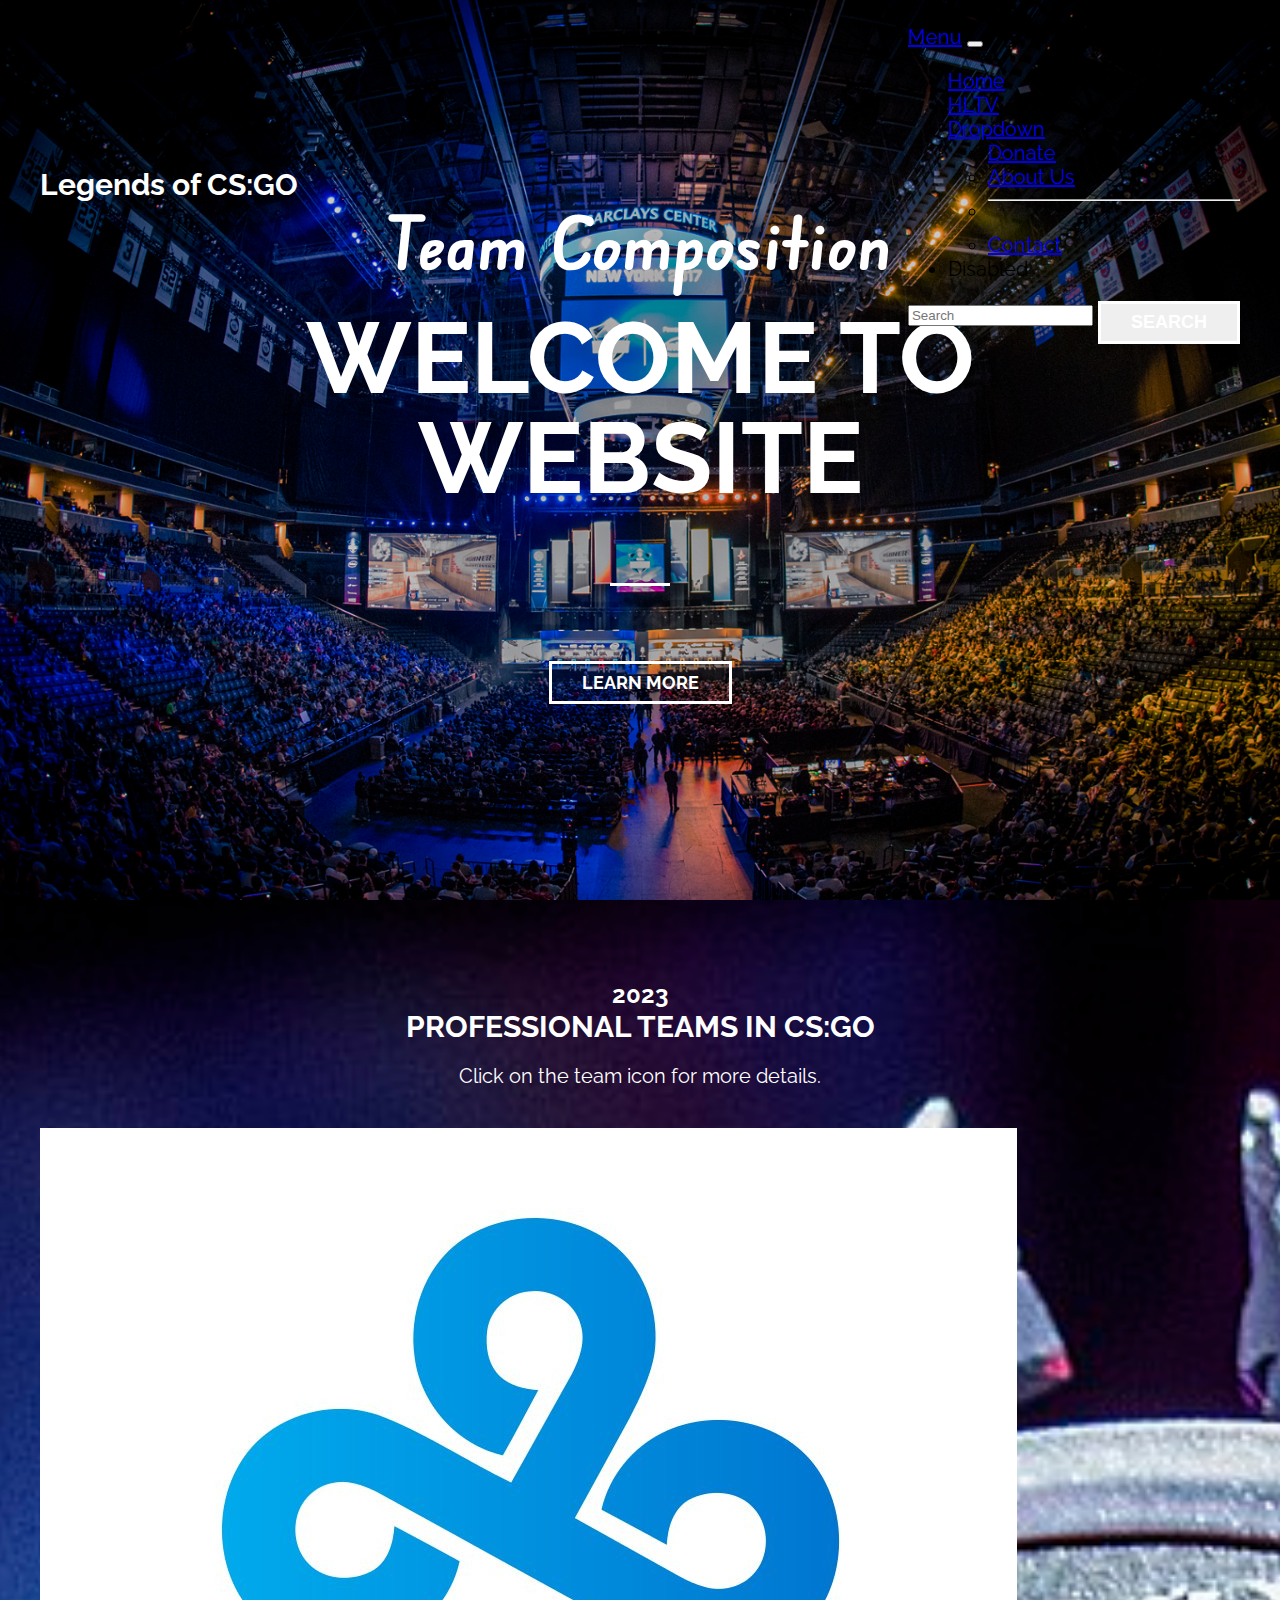
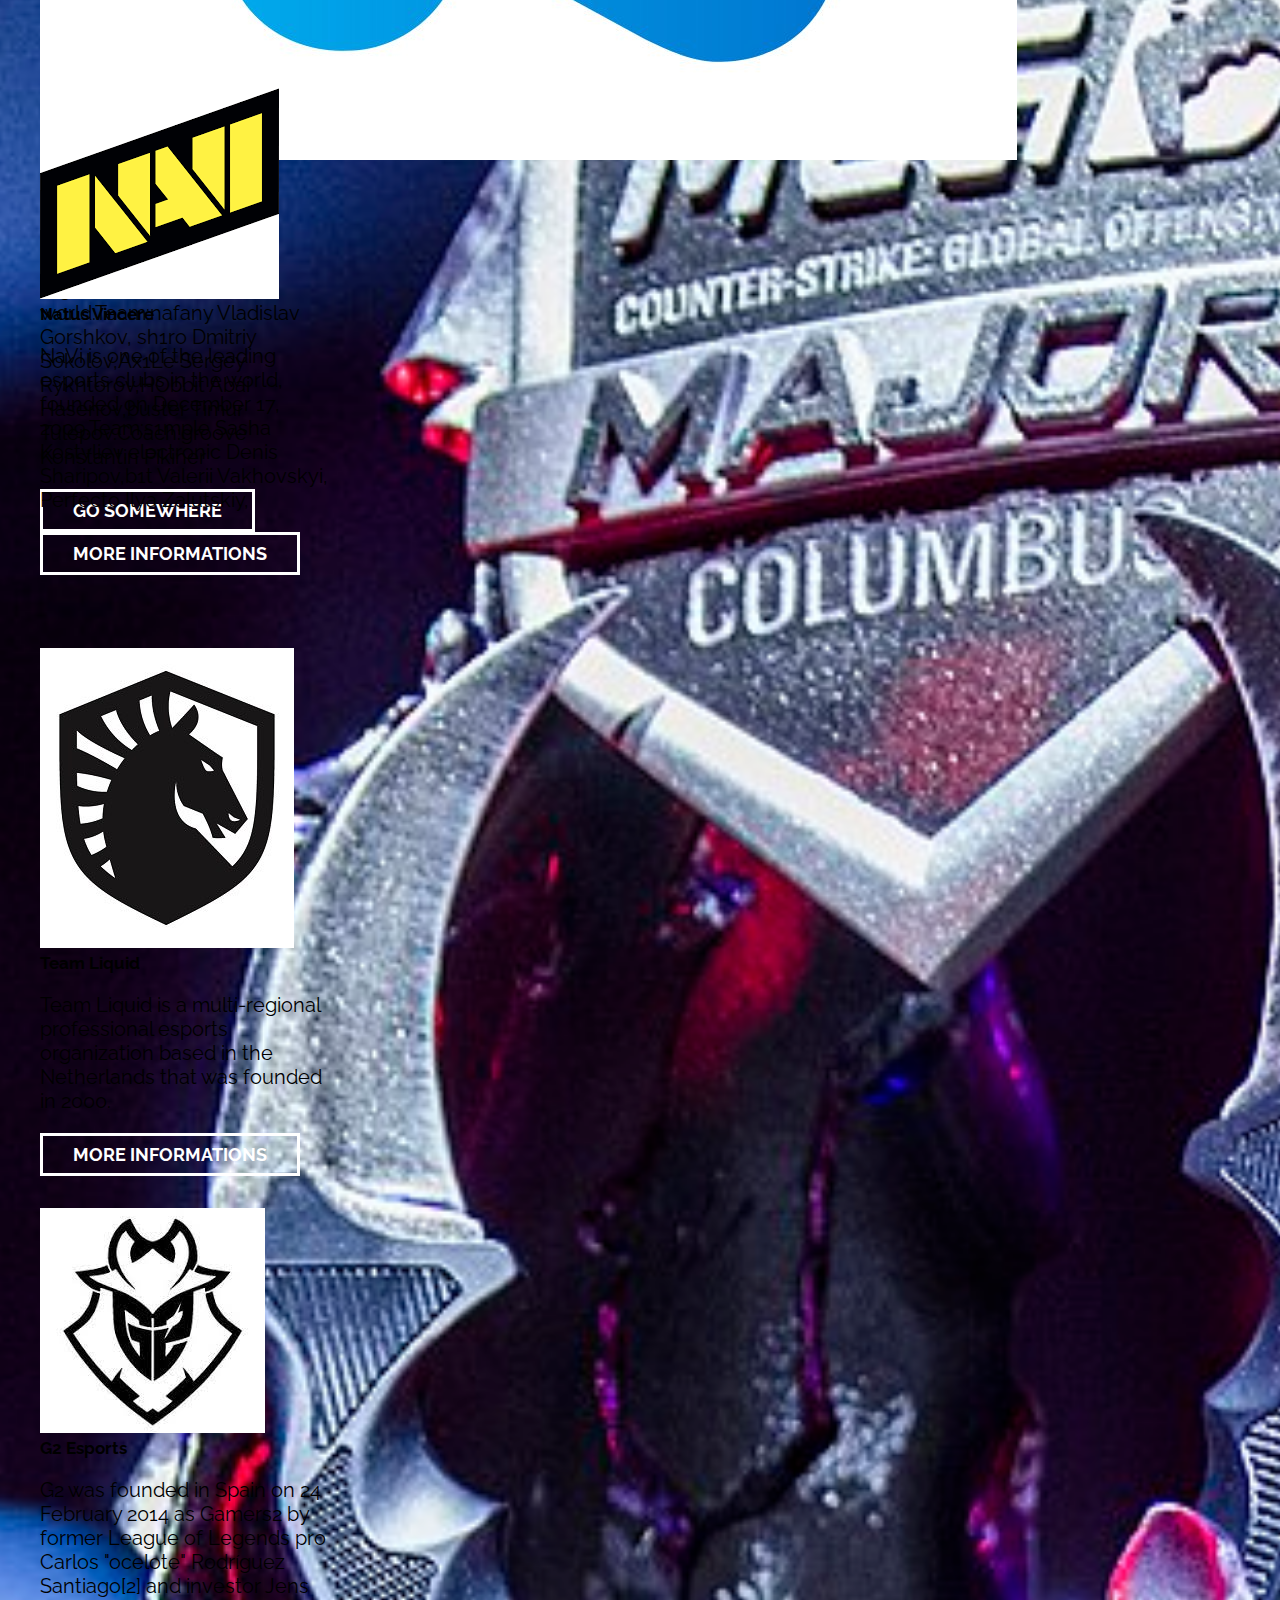
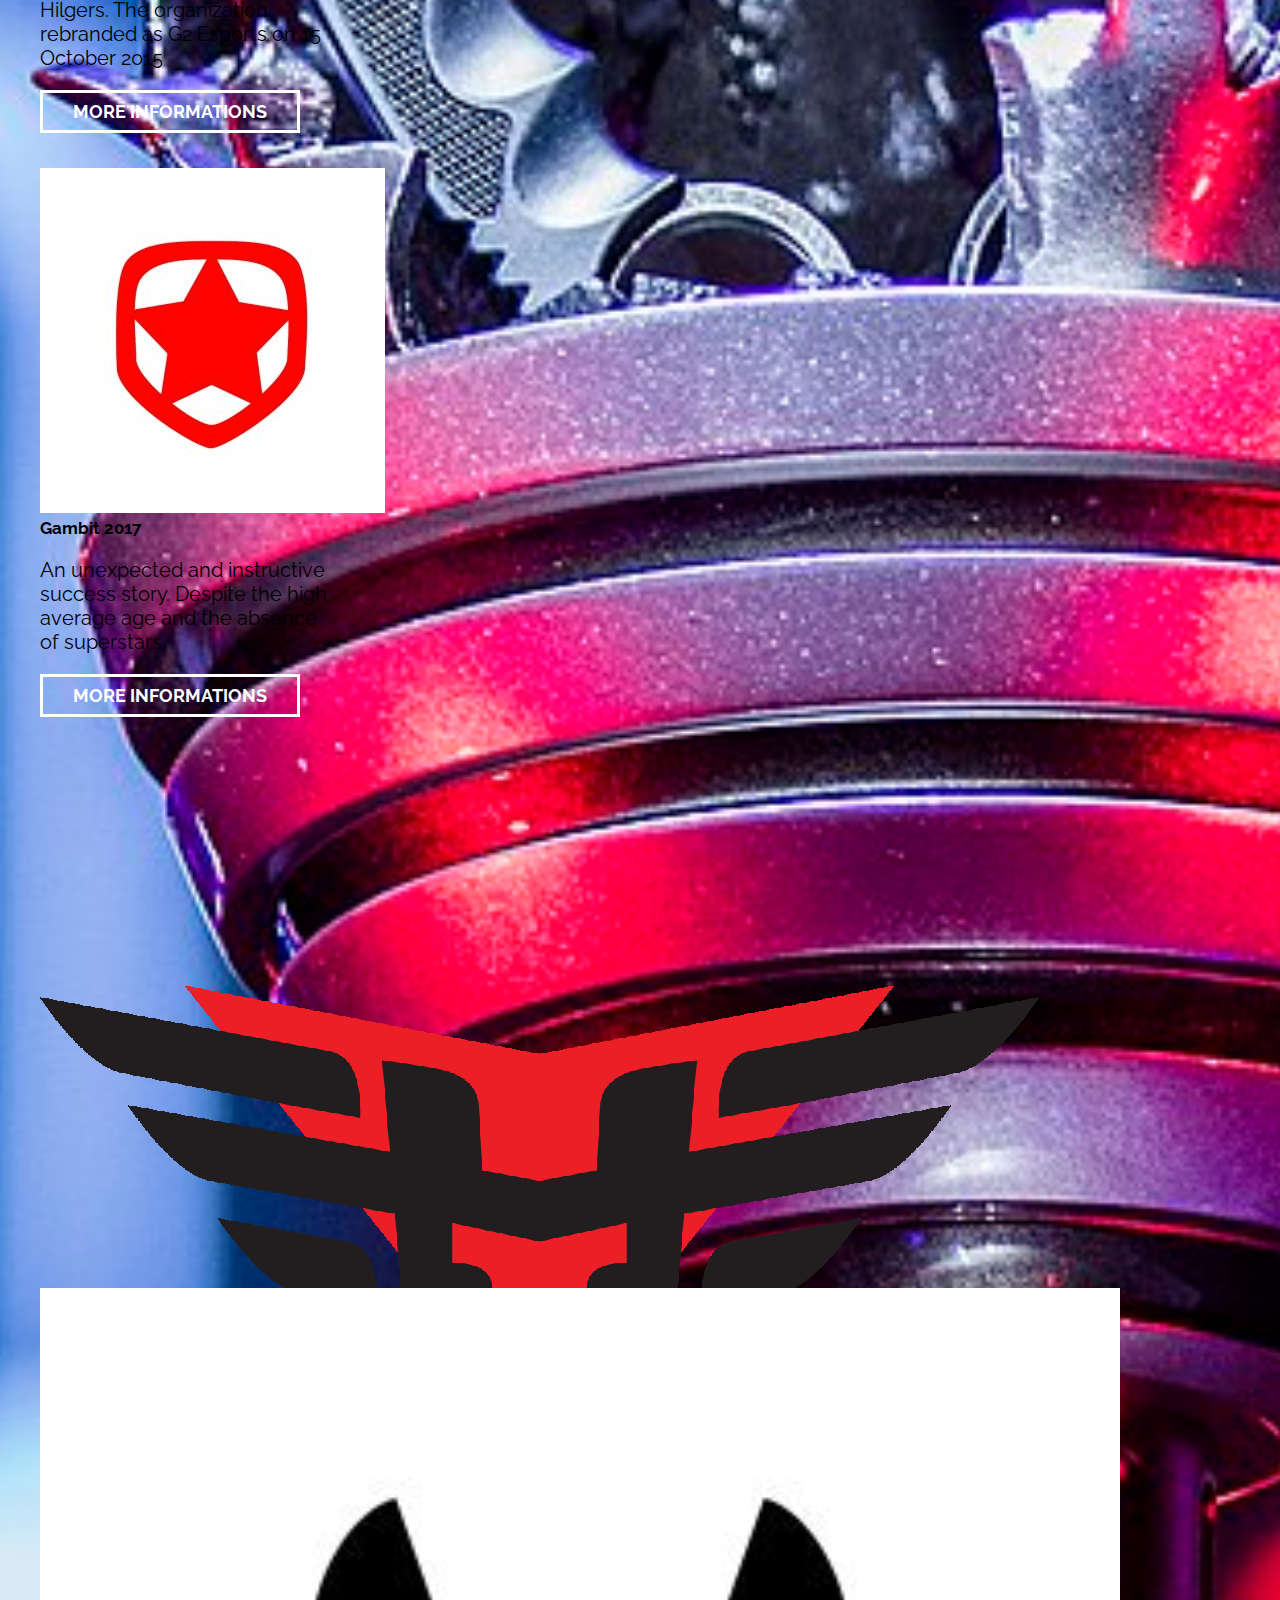
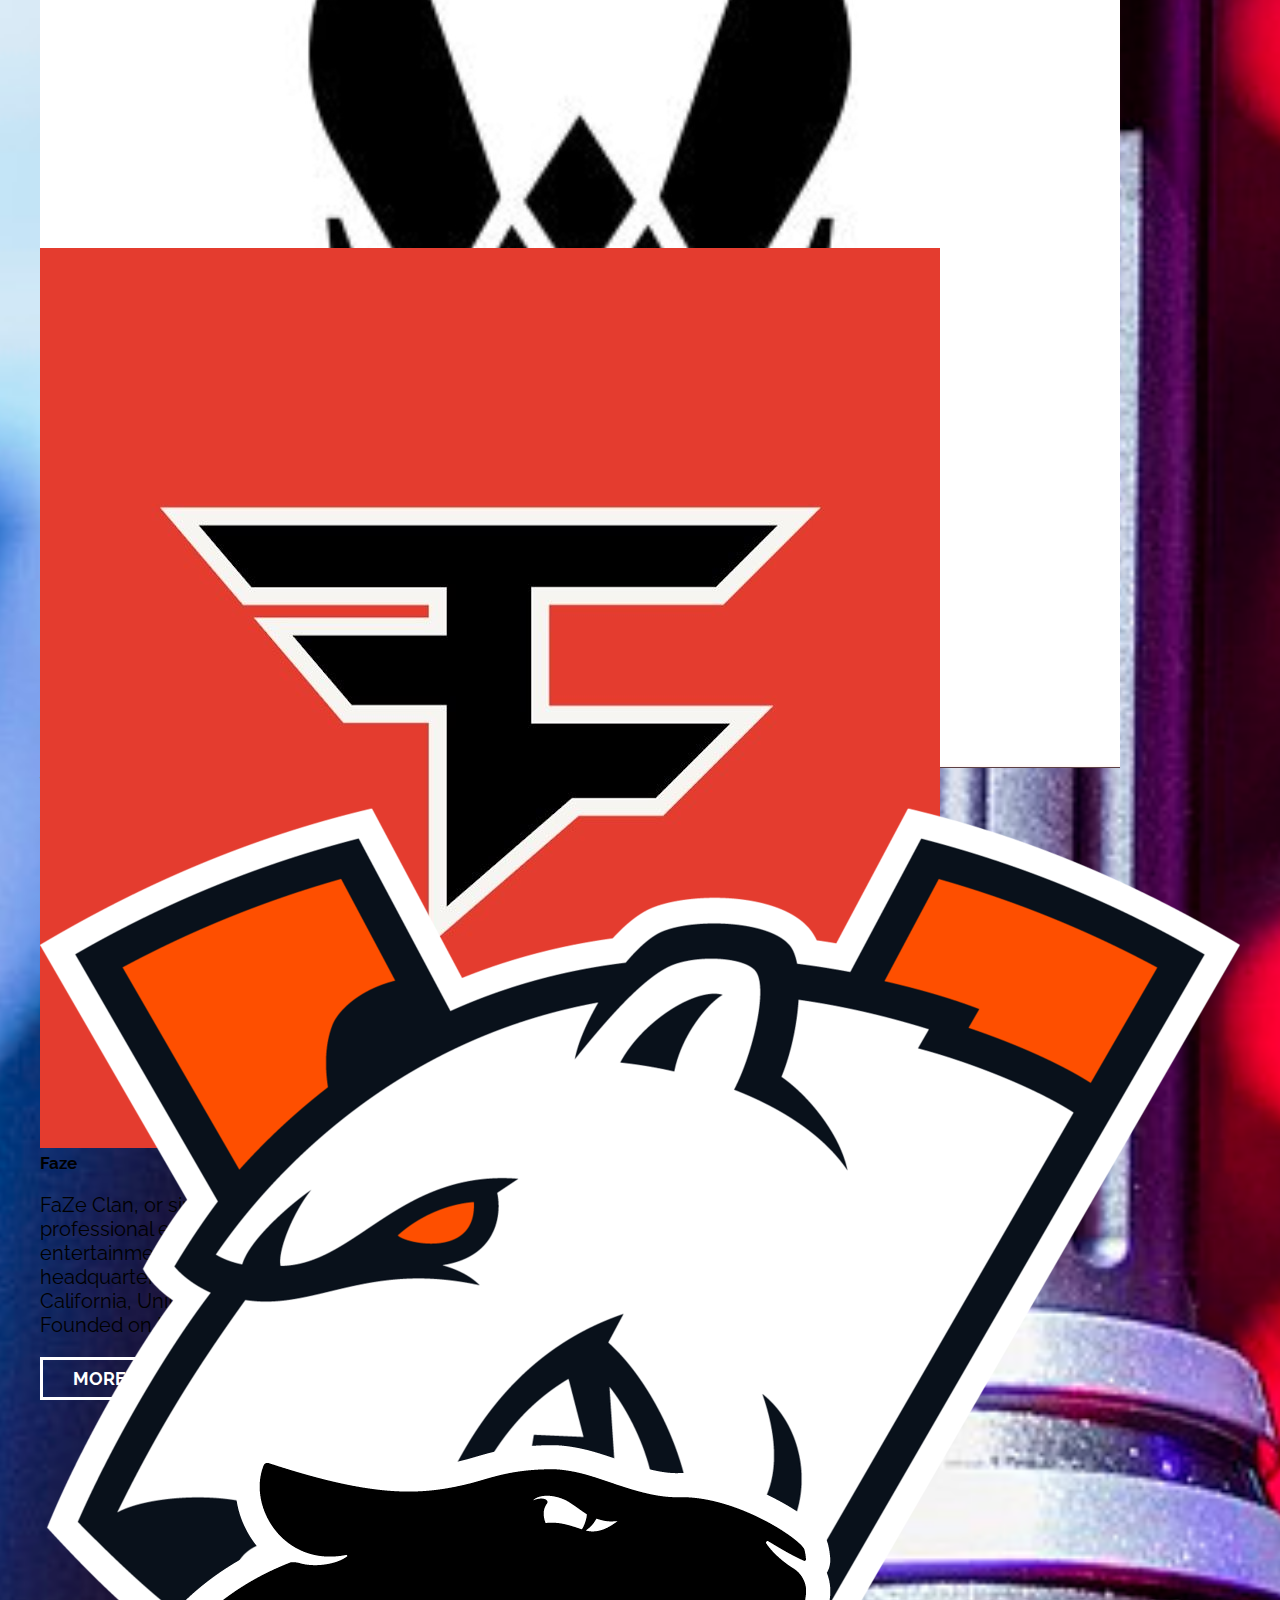
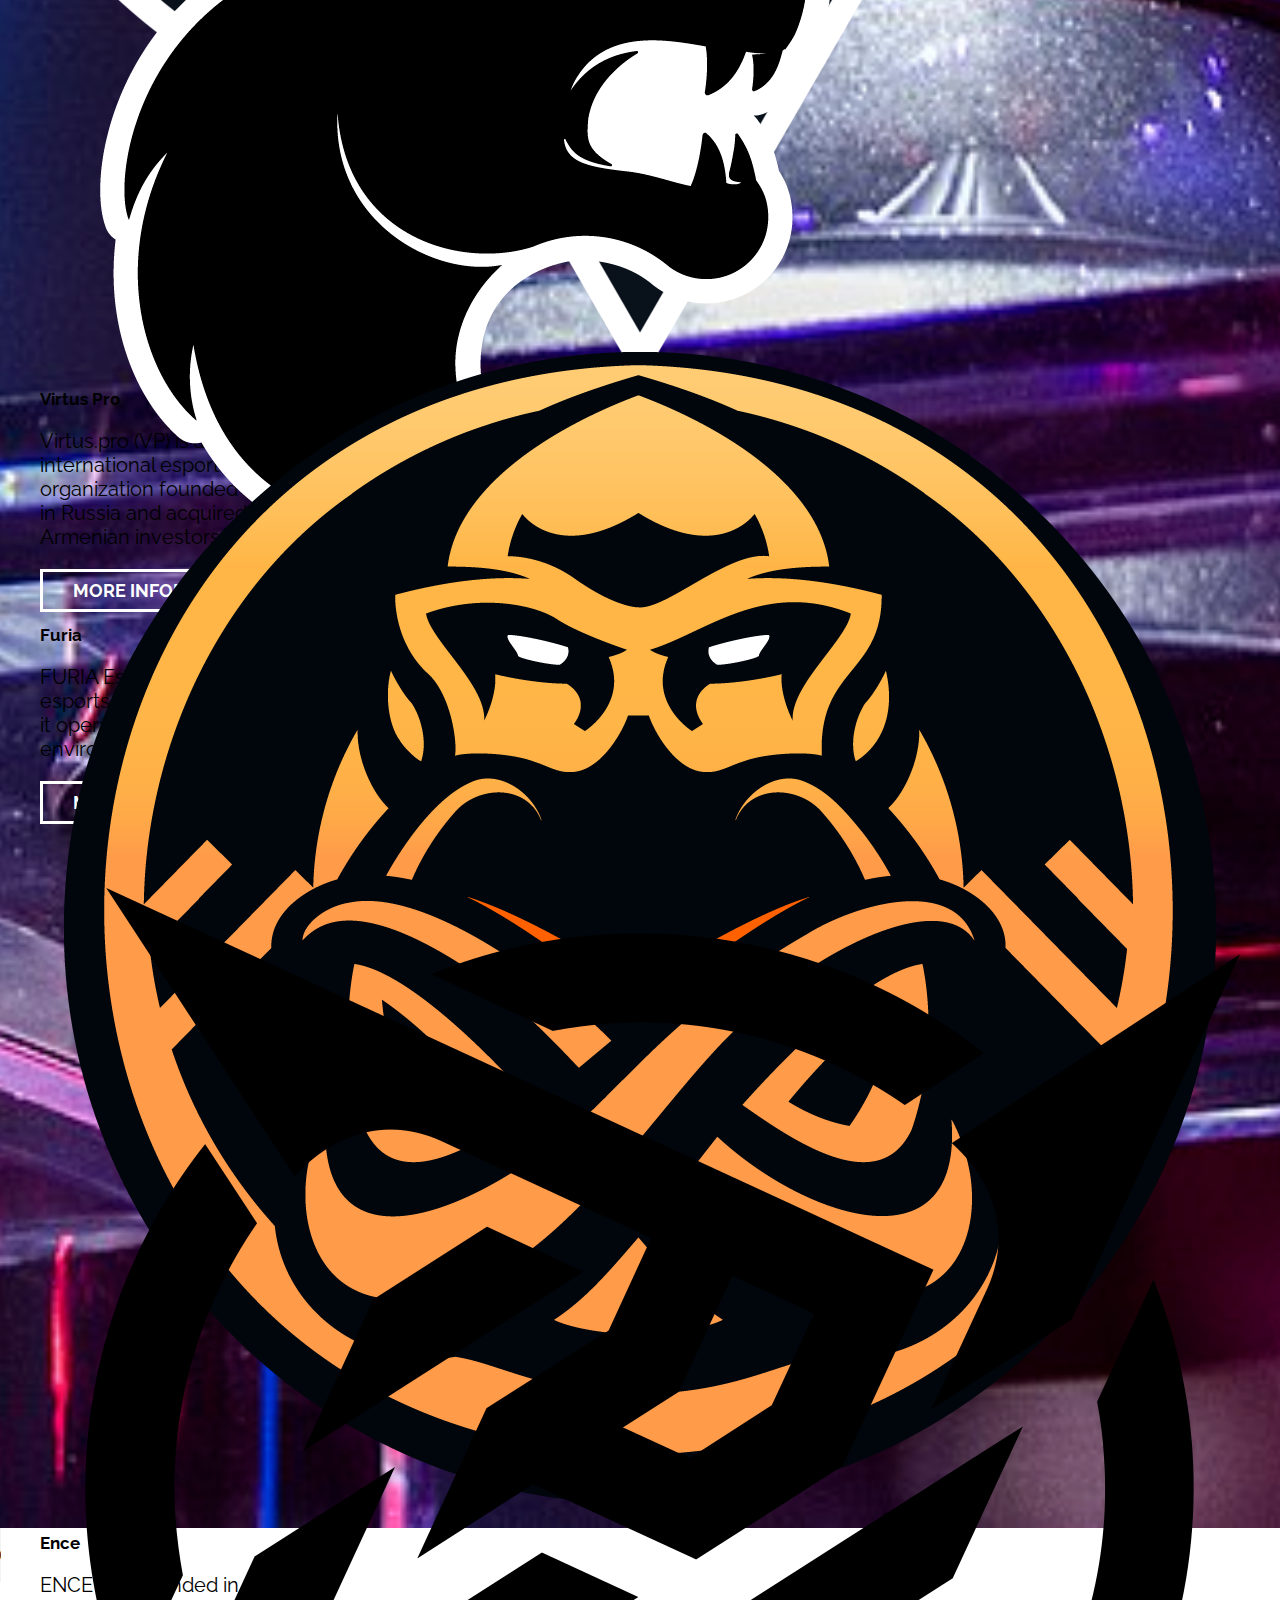
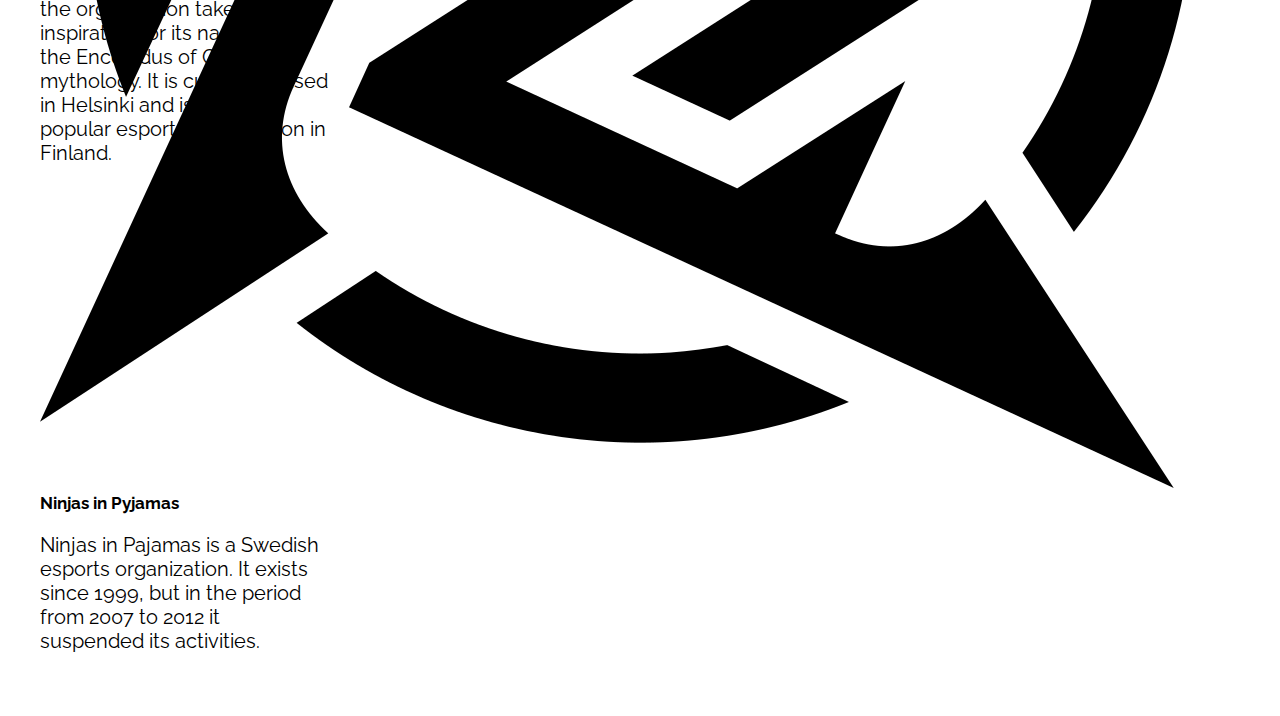
<file: index.html>
<!DOCTYPE html>
<!DOCTYPE html>
<html>
<head>
	<link rel="apple-touch-icon" sizes="180x180" href="apple-touch-icon.png">
<link rel="icon" type="image/png" sizes="32x32" href="favicon-32x32.png">
<link rel="icon" type="image/png" sizes="16x16" href="favicon-16x16.png">
<link rel="manifest" href="/site.webmanifest">
	<meta charset="UTF-8">
	<link rel="stylesheet" href="assets/css/style.css">
<link rel="preconnect" href="https://fonts.googleapis.com">
<link rel="preconnect" href="https://fonts.gstatic.com" crossorigin>
<link href="https://fonts.googleapis.com/css2?family=Raleway:wght@800&display=swap" rel="stylesheet">
	<title>Legends of CS:GO</title>
	<link href="https://cdn.jsdelivr.net/npm/bootstrap@5.3.0-alpha3/dist/css/bootstrap.min.css" rel="stylesheet" integrity="sha384-KK94CHFLLe+nY2dmCWGMq91rCGa5gtU4mk92HdvYe+M/SXH301p5ILy+dN9+nJOZ" crossorigin="anonymous">
</head>
<body>


<header class ="header">
	<div class ="container">
		<div class ="header__inner">
			<div class="header__logo">Legends of CS:GO</div>

			<nav class="navbar navbar-expand-lg bg-body-tertiary" data-bs-theme="dark">
  <div class="container-fluid">
    <a class="navbar-brand" href="#">Menu</a>
    <button class="navbar-toggler" type="button" data-bs-toggle="collapse" data-bs-target="#navbarSupportedContent" aria-controls="navbarSupportedContent" aria-expanded="false" aria-label="Toggle navigation">
      <span class="navbar-toggler-icon"></span>
    </button>
    <div class="collapse navbar-collapse" id="navbarSupportedContent">
      <ul class="navbar-nav me-auto mb-2 mb-lg-0">
        <li class="nav-item">
          <a class="nav-link active" aria-current="page" href="index.html">Home</a>
        </li>
        <li class="nav-item">
          <a class="nav-link" href="https://www.hltv.org/">HLTV</a>
        </li>
        <li class="nav-item dropdown">
          <a class="nav-link dropdown-toggle" href="#" role="button" data-bs-toggle="dropdown" aria-expanded="false">
            Dropdown
          </a>
          <ul class="dropdown-menu">
            <li><a class="dropdown-item" href="donate.html">Donate</a></li>
            <li><a class="dropdown-item" href="about.html">About Us</a></li>
            <li><hr class="dropdown-divider"></li>
            <li><a class="dropdown-item" href="contacts.html">Contact</a></li>
          </ul>
        </li>
        <li class="nav-item">
          <a class="nav-link disabled">Disabled</a>
        </li>
      </ul>
      <form class="d-flex" role="search">
        <input class="form-control me-2" type="search" placeholder="Search" aria-label="Search">
        <button class="btn btn-outline-success" type="submit">Search</button>
      </form>
    </div>
  </div>
</nav>
		</div>
	</div>
	
</header>

	<div class="intro">
		<div class="container">
			<div class="intro__inner">
				<h2 class="intro__suptitle">Team Composition </h2>
						<link rel="preconnect" href="https://fonts.googleapis.com">
						<link rel="preconnect" href="https://fonts.gstatic.com" crossorigin>
						<link href="https://fonts.googleapis.com/css2?family=Edu+NSW+ACT+Foundation:wght@600&display=swap" rel="stylesheet">
				<h1 class="intro__title">Welcome to Website</h1>
        <a class ="buttonlm" href="#section1">Learn More</a>
				
				</div>
			</div>
		</div>


<section class ="section">
	<div class="container">
		<div class="section__header">
			<h3 class="section__suptitle"> 2023</h3>
			<h2 class="section_title"> Professional Teams in CS:GO</h2>
			<div class="section__text">
				<p id="section1"> Click on the team icon for more details. </p>
			</div>
		</div>
		<div class="container text-center">
  <div class="row align-items-center">
    <div class="col">
      <div class="card" style="width: 18rem;height: 35rem;">
  <img src="assets/images/abt1.jpg" class="card-img-top" alt="">
  <div class="card-body">
    <h5 class="card-title">Cloud 9</h5>
    <p class="card-text">Since 2013, Cloud9 has become one of the most recognizable esports organizations in the world.Team:nafany Vladislav Gorshkov, sh1ro   Dmitriy Sokolov,Ax1Le    Sergey Rykhtorov,HObbit    Abai Hasenov,buster   Timur Tulepov.Coach:groove    Konstantin Pikiner </p>
    <a href="https://www.hltv.org/team/5752/cloud9#tab-achievementsBox" class="btn btn-primary">Go somewhere</a>
  </div>
</div>
    </div>
    <div class="col">
      <div class="card" style="width: 18rem;height: 35rem;">
  <img src="assets/images/abt2.png" class="card-img-top" alt="">
  <div class="card-body">
    <h5 class="card-title">Natus Vincere</h5>
    <p class="card-text">NaVi is one of the leading esports clubs in the world, founded on December 17, 2009.Team:s1mple Sasha Kostyliev,electronic Denis Sharipov,b1t Valerii Vakhovskyi, Perfecto
Ilya Zalutskiy,
</p>
    <a href="https://www.hltv.org/team/4608/natus-vincere" class="btn btn-primary">More Informations</a>
  </div>
</div>

    </div>
    <div class="col">
     
<div class="card" style="width: 18rem;height: 35rem;">
  <img src="assets/images/abt3.jpg" class="card-img-top" alt="">
  <div class="card-body">
    <h5 class="card-title">Team Liquid</h5>
    <p class="card-text">Team Liquid is a multi-regional professional esports organization based in the Netherlands that was founded in 2000.</p>
    <a href="https://www.hltv.org/team/5973/liquid" class="btn btn-primary">More Informations</a>
  </div>
</div>
    </div>
    <div class="col">
      <div class="card" style="width: 18rem;height: 35rem;">
  <img class="d-block w-100"src="assets/images/abt4.jpg" class="card-img-top" alt="...">
  <div class="card-body">
    <h5 class="card-title">G2 Esports</h5>
    <p class="card-text"> G2 was founded in Spain on 24 February 2014 as Gamers2 by former League of Legends pro Carlos "ocelote" Rodríguez Santiago[2] and investor Jens Hilgers. The organization rebranded as G2 Esports on 15 October 2015</p>
    <a href="https://www.hltv.org/team/5995/g2" class="btn btn-primary">More Informations</a>
  </div>
</div>
    </div>
    <div class="col">
      <div class="card" style="width: 18rem;height: 35rem;">
  <img class="d-block w-100" src="assets/images/abt5.jpg" class="card-img-top" alt="...">
  <div class="card-body">
    <h5 class="card-title">Gambit 2017</h5>
    <p class="card-text">An unexpected and instructive success story. Despite the high average age and the absence of superstars.</p>
    <a href="https://www.hltv.org/events/2720/pgl-major-krakow-2017" class="btn btn-primary">More Informations</a>
  </div>
</div>
    </div>
    <div class="col">
      <div class="card" style="width: 18rem;height: 35rem;">
  <img class="d-block w-100"src="assets/images/abt6.png" class="card-img-top" alt="...">
  <div class="card-body">
    <h5 class="card-title">Heroic</h5>
    <p class="card-text">Heroic is a Norwegian esports organization with teams competing in Counter-Strike: Global Offensive, PlayerUnknown's Battlegrounds, Sim racing and Rainbow Six Siege.</p>
    <a href="https://www.hltv.org/team/7175/heroic" class="btn btn-primary">More Informations</a>
  </div>
</div>
    </div>
    <div class="col">
      <div class="card" style="width: 18rem;height: 35rem;">
  <img class="d-block w-100"src="assets/images/abt7.jpg" class="card-img-top" alt="...">
  <div class="card-body">
    <h5 class="card-title">Vitality</h5>
    <p class="card-text">Team Vitality is a French esports organisation founded in August 2013 by Fabien Devide and Nicolas Maurer. It has several professional teams and content creators from across Europe and India. </p>
    <a href="https://www.hltv.org/team/9565/vitality" class="btn btn-primary">More Informations</a>
  </div>
</div>
    </div>
    <div class="col">
      <div class="card" style="width: 18rem;height: 35rem;">
  <img class="d-block w-100"src="assets/images/abt8.jpg" class="card-img-top" alt="...">
  <div class="card-body">
    <h5 class="card-title">Faze</h5>
    <p class="card-text">FaZe Clan, or simply FaZe, is a professional esports and entertainment organization headquartered in Los Angeles, California, United States. Founded on May 30, 2010.</p>
    <a href="https://www.hltv.org/team/6667/faze" class="btn btn-primary">More Informations</a>
  </div>
</div>
    </div>
    <div class="col">
      <div class="card" style="width: 18rem;height: 35rem;">
  <img class="d-block w-100"src="assets/images/abt9.png" class="card-img-top" alt="...">
  <div class="card-body">
    <h5 class="card-title">Virtus Pro</h5>
    <p class="card-text">Virtus.pro (VP) is an international esports organization founded in 2003 in Russia and acquired by Armenian investors in 2022.</p>
    <a href="https://www.hltv.org/team/5378/virtuspro" class="btn btn-primary">More Informations</a>
  </div>
</div>
    </div>
    <div class="col">
      <div class="card" style="width: 18rem;height: 35rem;">
  <img class="d-block w-100"src="assets/images/abt10.jpg" class="card-img-top" alt="...">
  <div class="card-body">
    <h5 class="card-title">Furia</h5>
    <p class="card-text">FURIA Esports is a Brazilian esports team. Founded in 2017, it operates in the professional environment of various games.</p>
    <a href="https://www.hltv.org/team/8297/furia" class="btn btn-primary">More Informations</a>
  </div>
</div>
    </div>
    <div class="col">
      <div class="card" style="width: 18rem;height: 35rem;">
  <img src="assets/images/abt11.png" class="card-img-top" alt="...">
  <div class="card-body">
    <h5 class="card-title">Ence</h5>
    <p class="card-text">ENCE was founded in 2013 and the organization takes inspiration for its name from the Enceladus of Greek mythology. It is currently based in Helsinki and is the most popular esports organization in Finland.</p>
    <a href="https://www.hltv.org/team/4869/ence" class="btn btn-primary">More Informations</a>
  </div>
</div>
    </div>
    <div class="col">
      <div class="card" style="width: 18rem;height: 35rem;">
  <img src="assets/images/abt12.png" class="card-img-top" alt="...">
  <div class="card-body">
    <h5 class="card-title">Ninjas in Pyjamas</h5>
    <p class="card-text">Ninjas in Pajamas is a Swedish esports organization. It exists since 1999, but in the period from 2007 to 2012 it suspended its activities.</p>
    <a href="https://www.hltv.org/team/4411/ninjas-in-pyjamas" class="btn btn-primary">More Informations</a>
  </div>
</div>
    </div>
  </div>

</div>

		
				    




					
			</div>
	</div>
	

</section>
    <div>
    
    </div>
    <script src="https://cdn.jsdelivr.net/npm/bootstrap@5.3.0-alpha3/dist/js/bootstrap.bundle.min.js" integrity="sha384-ENjdO4Dr2bkBIFxQpeoTz1HIcje39Wm4jDKdf19U8gI4ddQ3GYNS7NTKfAdVQSZe" crossorigin="anonymous"></script>
    <audio src="assets/audio/mainmenu.mp3" controls loop autoplay></audio>

</body>
</html>
</file>
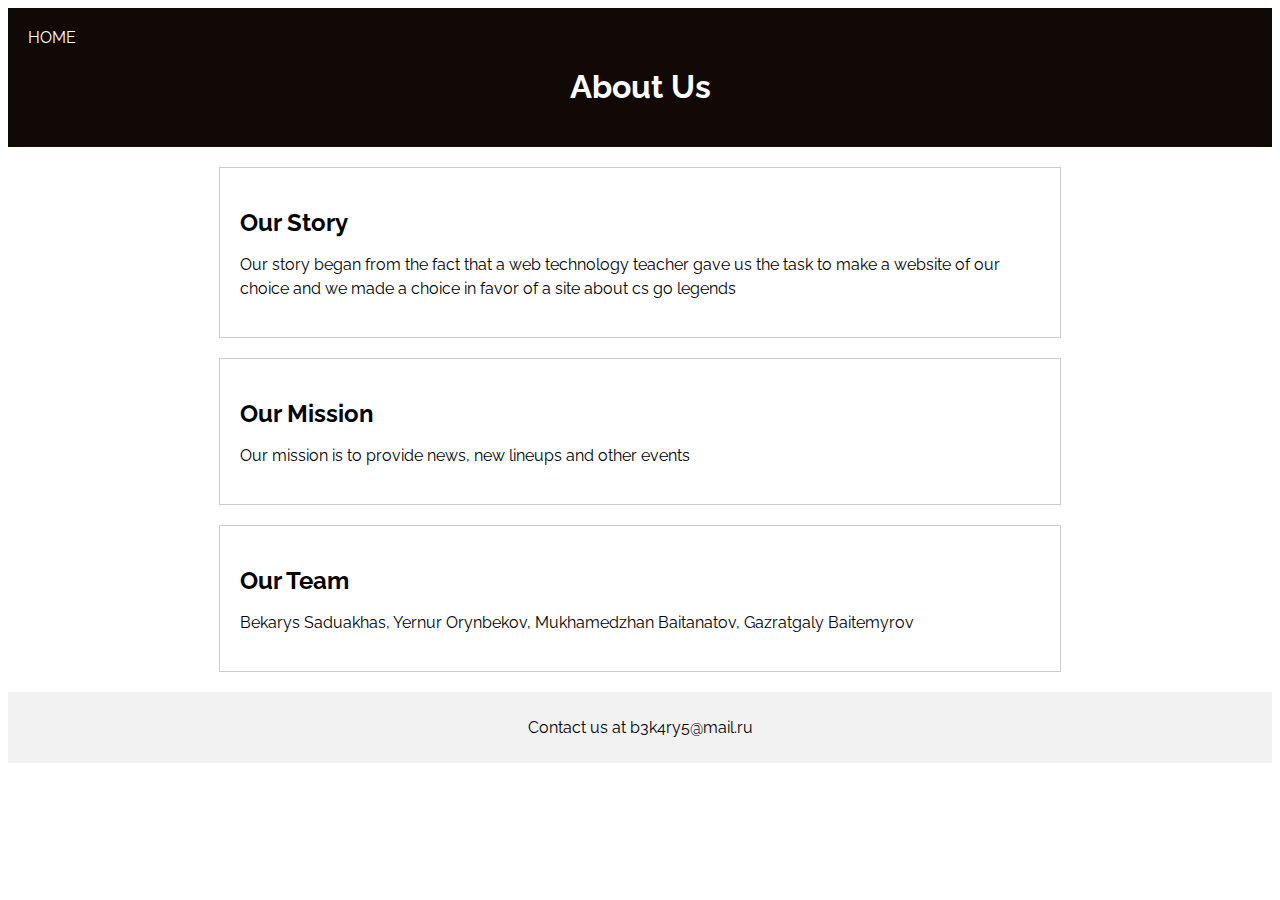
<file: about.html>
<!DOCTYPE html>
<html>
<head>
    <link rel="preconnect" href="https://fonts.googleapis.com">
<link rel="preconnect" href="https://fonts.gstatic.com" crossorigin>
<link href="https://fonts.googleapis.com/css2?family=Raleway:wght@800&display=swap" rel="stylesheet">
	<meta charset="UTF-8">
	<link rel="stylesheet" href="style3.css">
    <title>About Us</title>
</head>
<body>
    
	<header class="header">
        <div class="home">
            <a class="home__link" href="index.html"> Home </a>

        </div>
		<h1 class = "zagolovok">About Us</h1>
	</header>
	
	<section>
		<h2>Our Story</h2>
		<p>Our story began from the fact that a web technology teacher gave us the task to make a website of our choice and we made a choice in favor of a site about cs go legends </p>
	</section>

	<section>
		<h2>Our Mission</h2>
		<p>Our mission is to provide news, new lineups and other events</p>
	</section>

	<section>
		<h2>Our Team</h2>
		<p>Bekarys Saduakhas, Yernur Orynbekov, Mukhamedzhan Baitanatov, Gazratgaly Baitemyrov</p>
	</section>

	<footer>
		<p>Contact us at b3k4ry5@mail.ru</p>
	</footer>
</body>
</html>
</file>
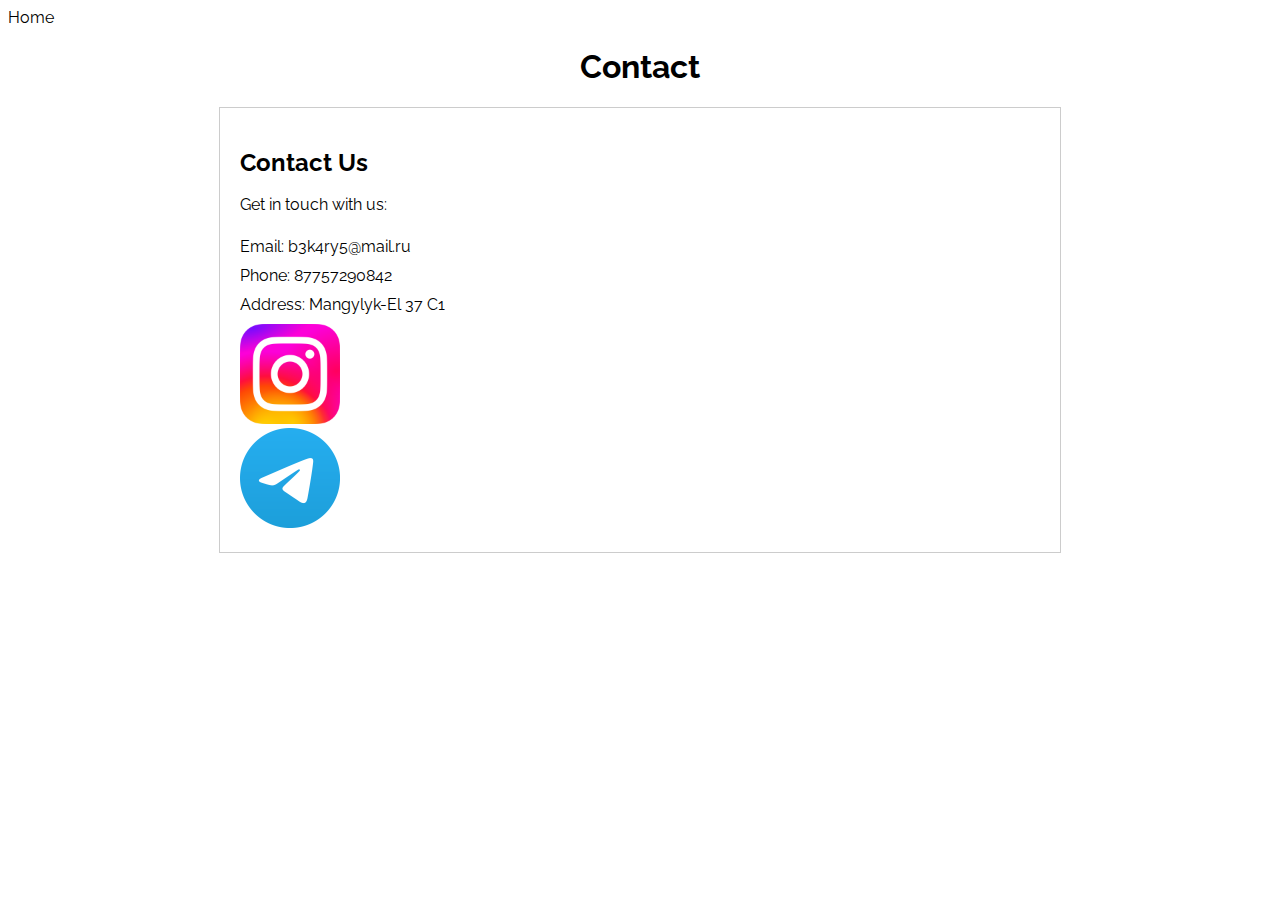
<file: contacts.html>
<!DOCTYPE html>
<html>
<head>
    <link rel="preconnect" href="https://fonts.googleapis.com">
<link rel="preconnect" href="https://fonts.gstatic.com" crossorigin>
<link href="https://fonts.googleapis.com/css2?family=Raleway:wght@800&display=swap" rel="stylesheet">
    <meta charset="UTF-8">
	<link rel="stylesheet" href="style4.css">
	<title>About Us</title>
</head>
<body>
	<header>
        <div class="home">
            <a class="home__link" href="index.html"> Home </a>

        </div>
		<h1 class="zagolovok">Contact</h1>
	</header>

	<section>
		<h2>Contact Us</h2>
		<p>Get in touch with us:</p>
		<ul>
			<li>Email: b3k4ry5@mail.ru</li>
			<li>Phone: 87757290842</li>
			<li>Address: Mangylyk-El 37 C1 </li>
            <div class="about_item">
							<div class="about__img">
							<a href = "https://www.instagram.com/bwqskw"><img src="assets/images/Instagram_logo_2022.svg.webp" alt=""; height="100px"> </a>
							</div>
					</div>
            <div class="about_item">
							<div class="about__img">
							<a href = "https://web.telegram.org/k/#@dayanacringe"><img src="assets/images/Telegram_2019_Logo.svg.png" alt=""; height="100px"> </a>
							</div>
					</div>
            
		</ul>
	</section>

	
</body>
</html>
</file>
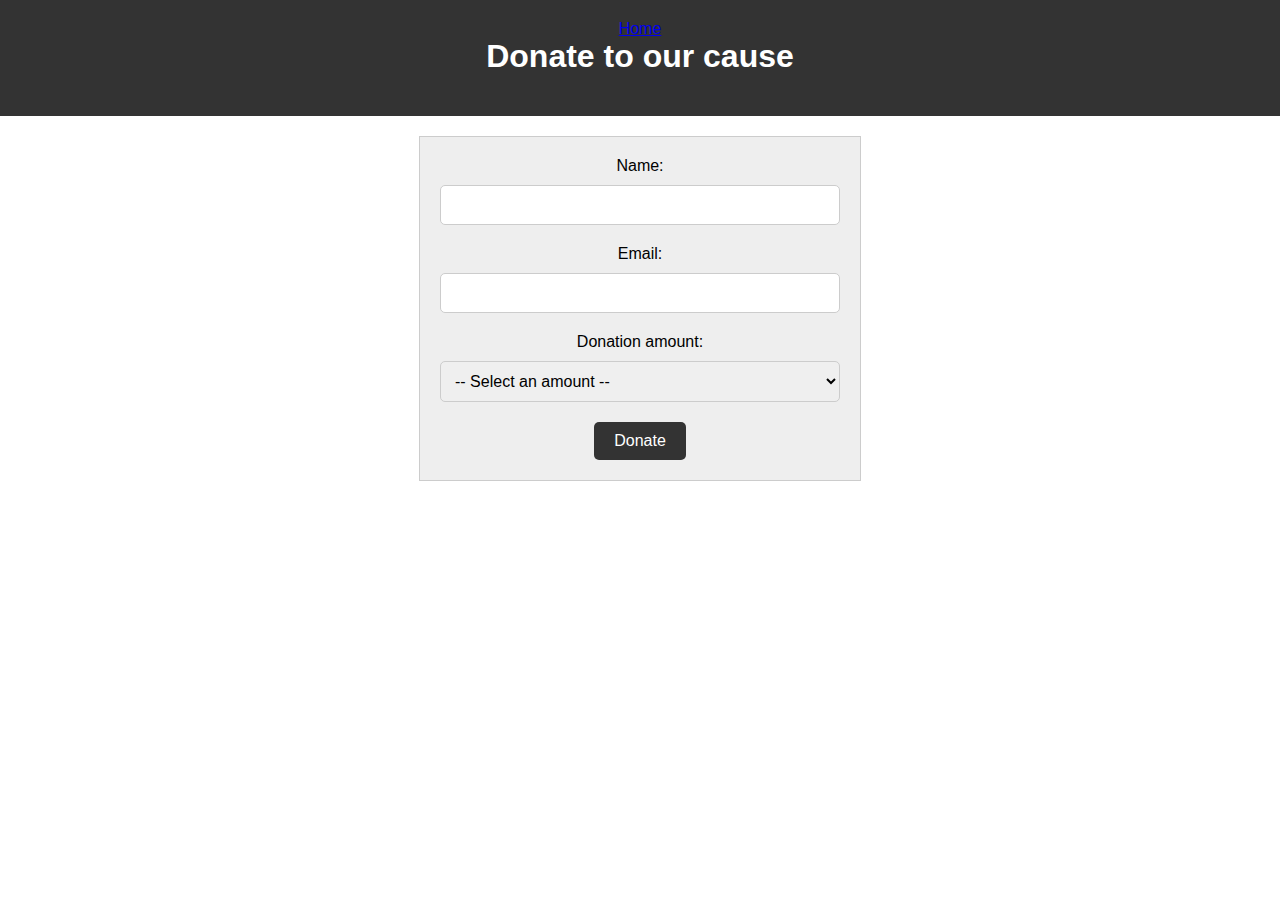
<file: donate.html>
<!DOCTYPE html>
<html>
<head>
	<title>Donate</title>
	<style>
		body {
			font-family: Arial, sans-serif;
			margin: 0;
			padding: 0;
		}

		header {
			background-color: #333;
			color: #fff;
			padding: 20px;
			text-align: center;
		}

		h1 {
			margin-top: 0;
		}

		main {
			margin: 20px;
		}

		form {
			background-color: #eee;
			border: 1px solid #ccc;
			padding: 20px;
			text-align: center;
			max-width: 400px;
			margin: 0 auto;
		}

		label {
			display: block;
			margin-bottom: 10px;
		}

		input[type="text"],
		input[type="email"],
		select {
			display: block;
			margin-bottom: 20px;
			width: 100%;
			padding: 10px;
			box-sizing: border-box;
			border: 1px solid #ccc;
			border-radius: 5px;
			font-size: 16px;
		}

		input[type="submit"] {
			background-color: #333;
			color: #fff;
			padding: 10px 20px;
			border: none;
			border-radius: 5px;
			font-size: 16px;
			cursor: pointer;
		}

		input[type="submit"]:hover {
			background-color: #444;
		}
	</style>
</head>
<body>
	<header>
		<div class="home">
            <a class="home__link" href="index.html"> Home </a>

        </div>
		<h1>Donate to our cause</h1>
	</header>
	<main>
		<form action="https://www.example.com/donate" method="post">
			<label for="name">Name:</label>
			<input type="text" id="name" name="name" required>

			<label for="email">Email:</label>
			<input type="email" id="email" name="email" required>

			<label for="amount">Donation amount:</label>
			<select id="amount" name="amount" required>
				<option value="">-- Select an amount --</option>
				<option value="25">$25</option>
				<option value="50">$50</option>
				<option value="100">$100</option>
				<option value="250">$250</option>
				<option value="500">$500</option>
			</select>

			<input type="submit" value="Donate">
		</form>
	</main>
</body>
</html>
</file>
<file: assets/css/style.css>
body {
	background: #fff;
	color: #fff;
	font-family: 'Raleway', sans-serif;
	font-size: 20px;
	margin: 0;
}
*,
*:before,
*:after {
	box-sizing: border-box;
}
h1, h2, h3, h4, h5, h6 {
	margin: 0;
}

.container {
	width: 100%;
	max-width: 1200px;
	margin: 0 auto;
	color: black;

}

.intro {
	display: flex;
	flex-direction: column;
	justify-content: center;
	width: 100%;
	height: 100vh;
	background: url("../images/intro.png") center
	no-repeat;
	-webkit-background-size cover;
	background-size: cover;

}
.intro__inner {
	width: 100%;
	max-width: 880px;
	margin: 0 auto;

	text-align: center;
}
.intro__title {
	font-size: 100px;
	font-weight: 700;
	text-transform: uppercase;
	line-height: 1;
		color: #fff;

}
.intro__title:after {
	content: "";
	display: block;
	width: 60px;
	height: 3px;
	background-color: #fff;
	margin: 75px auto;


}
.intro__suptitle {
	margin-bottom: 20px;
	font-size: 72px;
	font-family: 'Edu NSW ACT Foundation', cursive;
	color: #fff;

}
.header {
	width: 100%;
	padding-top: 25px;
	position: absolute;
	top 0;
	left 0;
	right: 0;
	z-index 1000;


}
.header__inner {
	display: flex; 
	justify-content: space-between;
	align-items: center;

}
.header__logo {
	font-size: 30px;
	font-weight: 700;
		color: #fff;

}

.nav {
	font-size 18px;
	text-transform: uppercase;
}
.nav__link {
	display: inline-block;
	vertical-align: top;
	margin: 0 15px;
	color: #fff;
	text-decoration: none;

	transition: color 0.2s linear;
}

.nav__link:hover {
	color: #fce38a;
}
.btn {
	display: inline-block;
	vertical-align: top;
	padding: 8px 30px;

	border: 3px solid #fff;

	font-size: 18px;
	font-weight: 700;
	color: #fff;
	text-transform: uppercase;
	text-decoration: none;

	transition: background 0.1s
	linear, color 0.1s linear;

}
.btn:hover {
	background-color: #fff;
	color: #333;

}
.section {
	padding: 80px 0;
	color: black;
	background: url("../images/background.jpg") center
	no-repeat;
	-webkit-background-size cover;
	background-size: cover;


}
.section__header {
	width: 100%;
	max-width: 950px;
	margin: 0 auto 40px;
	text-align: center;
	color: #fff;


}
.section__suptitle {
	font-family: 'Raleway', sans-serif;
	font-size: 24px;
}

.section_title {
	text-transform: uppercase;
	font-size: 30px;
	font-weight: 700;
	color #fff;

}
.section__title:after {
	content: "";
	display: block;
	width: 60px;
	height: 3px;
	margin: 40px auto 0;

	background-color: #fff;
}
.about {
	display: flex;
	justify-content: space-between;
	height: 100px;
}
.buttonlm {
	display: inline-block;
    vertical-align: top;
    padding: 8px 30px;
    border: 3px solid #fff;
    font-size: 18px;
    font-weight: 700;
    color: #fff;
    text-transform: uppercase;
    text-decoration: none;
    transition: background 0.1s linear, color 0.1s linear;
}
*,
*:before, 
*:after {
    box-sizing: border-box;
}
</file>
<file: style3.css>
body {
    font-family: 'Raleway', sans-serif;
    
    
}
/* Style the header */
header {
	background-color: #100906;
	padding: 20px;
	text-align: left;
}

/* Style the main sections */
section {
	background-color: #fff;
	border: 1px solid #ccc;
	margin: 20px auto;
	padding: 20px;
	max-width: 800px;
}

section h2 {
	font-size: 24px;
	margin-bottom: 10px;
}

section p {
	font-size: 16px;
	line-height: 1.5;
}

/* Style the footer */
footer {
	background-color: #f2f2f2;
	padding: 10px;
	text-align: center;
}
.home {
    text-transform: uppercase;
}
.home__link {    
    text-decoration: none;
        color: white;

}
.zagolovok {
    color: white;
        text-align: center;
}
</file>
<file: style4.css>
body {
    font-family: 'Raleway', sans-serif;
}
section {
	background-color: #fff;
	border: 1px solid #ccc;
	margin: 20px auto;
	padding: 20px;
	max-width: 800px;
}

section h2 {
	font-size: 24px;
	margin-bottom: 10px;
}

section p {
	font-size: 16px;
	line-height: 1.5;
	margin-bottom: 20px;
}

section ul {
	list-style: none;
	padding: 0;
	margin: 0;
}

section ul li {
	margin-bottom: 10px;
}

/* Style the contact form */
.contact-form {
	max-width: 600px;
	margin: 0 auto;
}

.contact-form input[type=text],
.contact-form input[type=email],
.contact-form textarea {
	display: block;
	width: 100%;
	padding: 10px;
	font-size: 16px;
	margin-bottom: 10px;
	border-radius: 5px;
	border: 1px solid #ccc;
}

.contact-form textarea {
	height: 150px;
	resize: none;
}

.contact-form button {
	background-color: #4CAF50;
	color: #fff;
	padding: 10px;
	font-size: 16px;
	border: none;
	border-radius: 5px;
	cursor: pointer;
}

.contact-form button:hover {
	background-color: #3e8e41;
}
.zagolovok {
    text-align: center;
    
}
.home__link {
    text-decoration: none;
    color: black;
}
</file>
